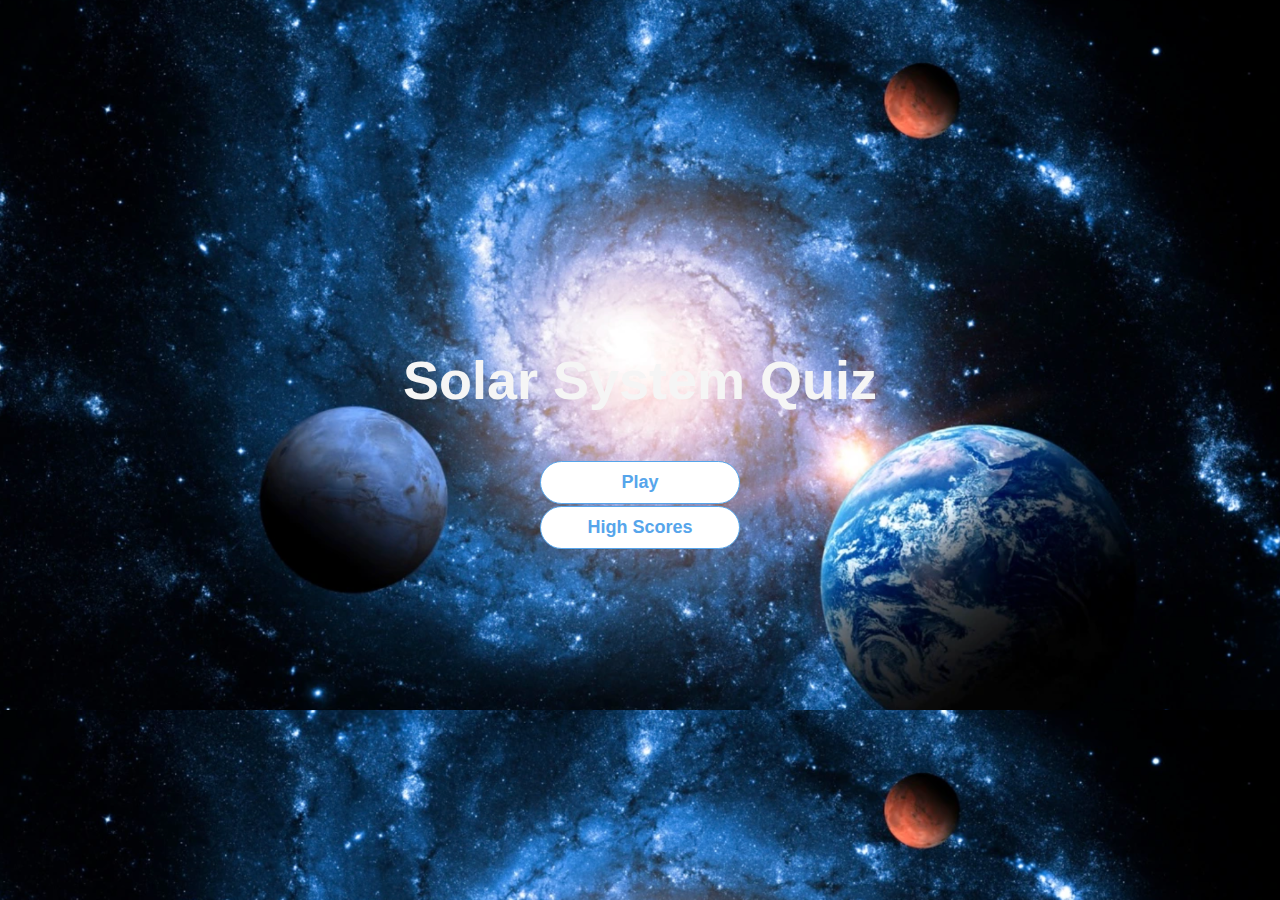
<file: index.html>
<!DOCTYPE html>
<html lang="en">
<head>
    <meta charset="UTF-8">
    <meta http-equiv="X-UA-Compatible" content="IE=edge">
    <meta name="viewport" content="width=device-width, initial-scale=1.0">
    <meta name="author" content="Vinnie Waan"/>
    <link rel="stylesheet" href="./Assets/style.css">
    <title>Solar System Quiz</title>
</head>
<body>
    <div class="container">
        <div id="home" class="flex-center flex-column">
            <h1>Solar System Quiz</h1>
            <a class="btn" href="./game.html">Play</a>
            <a class="btn" href="./highscores.html">High Scores</a>
        </div>
    </div>

    <script src="./Assets/index.js"></script>
</body>
</html>
</file>
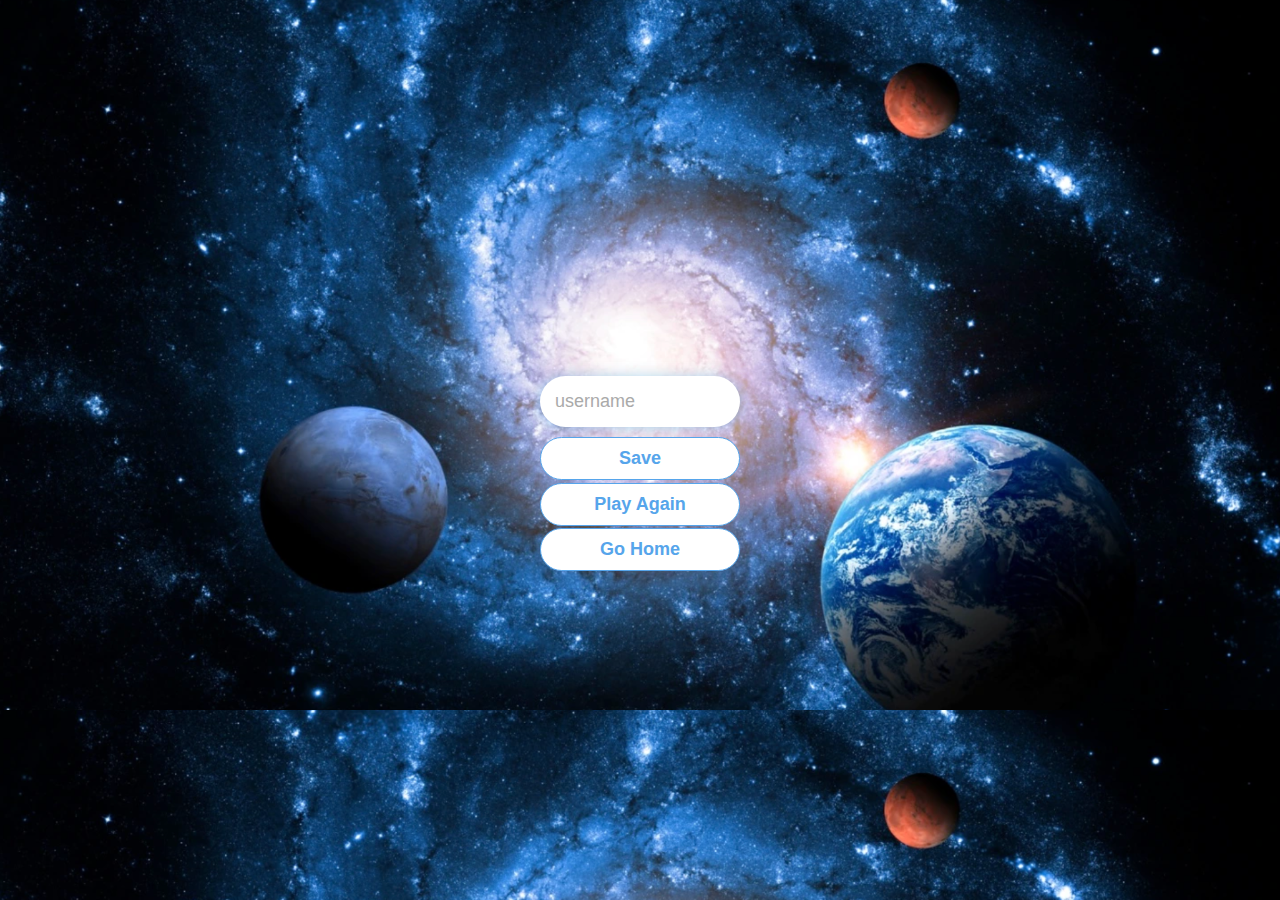
<file: end.html>
<!DOCTYPE html>
<html lang="en">
<head>
    <meta charset="UTF-8">
    <meta http-equiv="X-UA-Compatible" content="IE=edge">
    <meta name="viewport" content="width=device-width, initial-scale=1.0">
    <meta name="author" content="Vinnie Waan"/>
    <link rel="stylesheet" href="./Assets/style.css">
    <title>End Page</title>
</head>
<body>
    <div class="container">
        <div id="end" class="flex-center flex-column">
            <h1 id="finalScore"></h1>
            <form>
                <input 
                type="text"
                name="username"
                id="username"
                placeholder="username"
                />
                <button 
                type="submit" 
                class="btn" 
                id="saveScoreBtn" 
                onclick="saveHighScore(event)"
                disabled
                >Save</button>
            </form>
            <a class="btn" href="./game.html">Play Again</a>
            <a class="btn" href="./">Go Home</a>
        </div>
    </div>
    <script src="./Assets/end.js"></script>
</body>
</html>
</file>
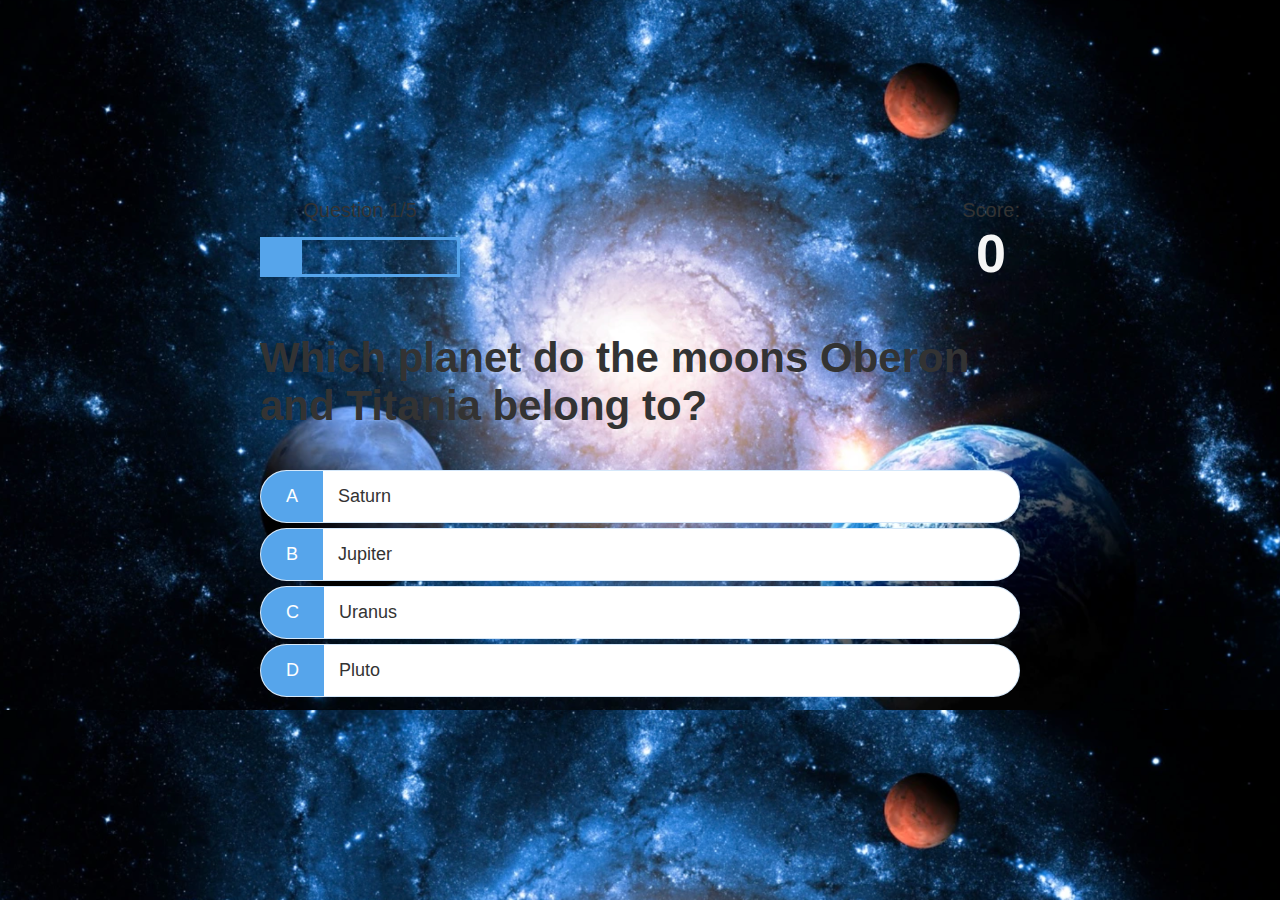
<file: game.html>
<!DOCTYPE html>
<html lang="en">
<head>
    <meta charset="UTF-8">
    <meta http-equiv="X-UA-Compatible" content="IE=edge">
    <meta name="viewport" content="width=device-width, initial-scale=1.0">
    <link rel="stylesheet" href="./Assets/style.css">
    <link rel="stylesheet" href="./Assets/game.css">
    <title>Solar System Quiz - Play</title>

</head>
<body>
    <div class="container">
        <div id="game" class="justify-center flex-column">
            <div id="hud">
                <div id="hud-item">
                    <p id="progressText" class="hud-prefix">
                        Question
                    </p>
                    <div id="progressBar">
                        <div id="progressBarFull"></div>
                    </div>
                    <!-- Removed h1 for the time being -->
                    <!-- <h1 class="hud-main-text" id="questionCounter">  </h1> -->
                </div>
                <div id="hud-item">
                    <p class="hud-prefix">
                        Score:
                    </p>
                    <h1 class="hud-main-text" id="score">
                        0
                    </h1>
                </div>
            </div>
            <h2 id="question">What is the answer to this question?</h2>
            <div class="choice-container">
                <p class="choice-prefix">A</p>
                <!--data-number was added to assign a custom attribute to dataset -->
                <!--to be used in index.js -->
                <p class="choice-text" data-number="1">Choice 1</p>
            </div>
            <div class="choice-container">
                <p class="choice-prefix">B</p>
                <p class="choice-text" data-number="2">Choice 2</p>
            </div>
            <div class="choice-container">
                <p class="choice-prefix">C</p>
                <p class="choice-text" data-number="3">Choice 3</p>
            </div>
            <div class="choice-container">
                <p class="choice-prefix">D</p>
                <p class="choice-text" data-number="4">Choice 4</p>
            </div>
          
           
        </div>
    <script src="./Assets/index.js"></script>
</body>
</html>
</file>
<file: Assets/style.css>
:root{
    /*background-color: #ecf5ff;*/
    background-image: url("./images/solarSystemBackground.png");
    font-size: 62.5%; /* equates to 10px; 1rem = 10px */
    background-size: 100%;

}   

* {
    box-sizing: border-box;
    font-family: Arial, Helvetica, sans-serif;
    margin: 0;
    padding: 0;
    color: #333;
}

body {
    
}

h1,
h2,
h3,
h4 {
    margin-bottom: 1rem;
}

h1 {
    font-size: 5.4rem;
    color: whitesmoke;
    margin-bottom: 5rem;
}

h1 > span {
    font-size: 2.4rem;
    font-weight: 500;
}

h2 {
    font-size: 4.2rem;
    margin-bottom: 4rem;
    font-weight: 700;
}

h3 {
    font-size: 2.8rem;
    font-weight: 500;
}

/* UTILITIES */

.container {
    width: 100vw;
    height: 100vh;
    display: flex;
    justify-content: center;
    align-items: center;
    max-width: 80rem;
    margin: 0 auto;
    padding: 2rem;
}

.container > * {
    width: 100%;
}

.flex-column {
    display: flex;
    flex-direction: column;
}

.flex-center {
    justify-content: center;
    align-items: center;
}

.justify-center {
    justify-content: center;
}

.text-center {
    text-align: center;
}

.hidden {
    display: none;
}

/* BUTTONS */

.btn {
    font-size: 1.8rem;
    font-weight: bolder;
    border-radius: 5rem;
    padding: 1rem 0;
    width: 20rem;
    text-align: center;
    border: 0.1rem solid #56a5eb;
    margin-bottom: .25rem;
    text-decoration: none;
    color: #56a5eb;
    background-color: white;
}

.btn:hover {
    cursor: pointer;
  box-shadow: 0 0.4rem 1.4rem 0 rgba(86, 185, 235, 0.5);
  transform: translateY(-0.1rem);
  transition: transform 150ms; /* higher the number, the slower the transition */
}

.btn[disabled]:hover {
    cursor: not-allowed;
    box-shadow: none;
    transform: none;
}

/* FORMS */

form {
    width: 100%;
    display: flex;
    flex-direction: column;
    align-items: center;
}

input {
    border-radius: 5rem;
    margin-bottom: 1rem;
    width: 20rem;
    padding: 1.5rem;
    font-size: 1.8rem;
    border: none;
    box-shadow: 0 0.1rem 1.4rem 0 rgba(86, 185, 235, 0.5);
  }
  
  input::placeholder {
    color: #aaa;
  }
</file>
<file: Assets/game.css>
.choice-container { /* EDIT LATER */
    display: flex;
    border-radius: 5rem;
    margin-bottom: 0.5rem;
    width: 100%;
    font-size: 1.8rem;
    border: 0.1rem solid rgb(86, 165, 235, 0.25);
    background-color: white;
}

.choice-container:hover { /* EDIT LATER */
    cursor: pointer;
    box-shadow: 0 0.4rem 1.4rem 0 rgba(86, 185, 235, 0.5);
    transform: translateY(-0.1rem);
    transition: transform 150ms;
}

.choice-prefix { /* EDIT LATER */
    padding: 1.5rem 2.5rem;
    border-radius: 5rem 0 0 5rem;
    background-color: #56a5eb;
    color: white;
}

.choice-text {
    padding: 1.5rem;
    width: 100%;
}

.correct {
    background-color: green; 
}

.incorrect {
    background-color: red;
}

/* HUD */

#hud {
    display: flex;
    justify-content: space-between;
}

.hud-prefix {
    text-align: center;
    font-size: 2rem;
}

.hud-main-text {
    text-align: center;
}

#progressBar {
    width: 20rem;
    height: 4rem;
    border: 0.3rem solid #56a5eb;
    margin-top: 1.5rem;
}

#progressBarFull {
    height: 3.4rem;
    background-color: #56a5eb;
    width: 0%;
    
}
</file>
